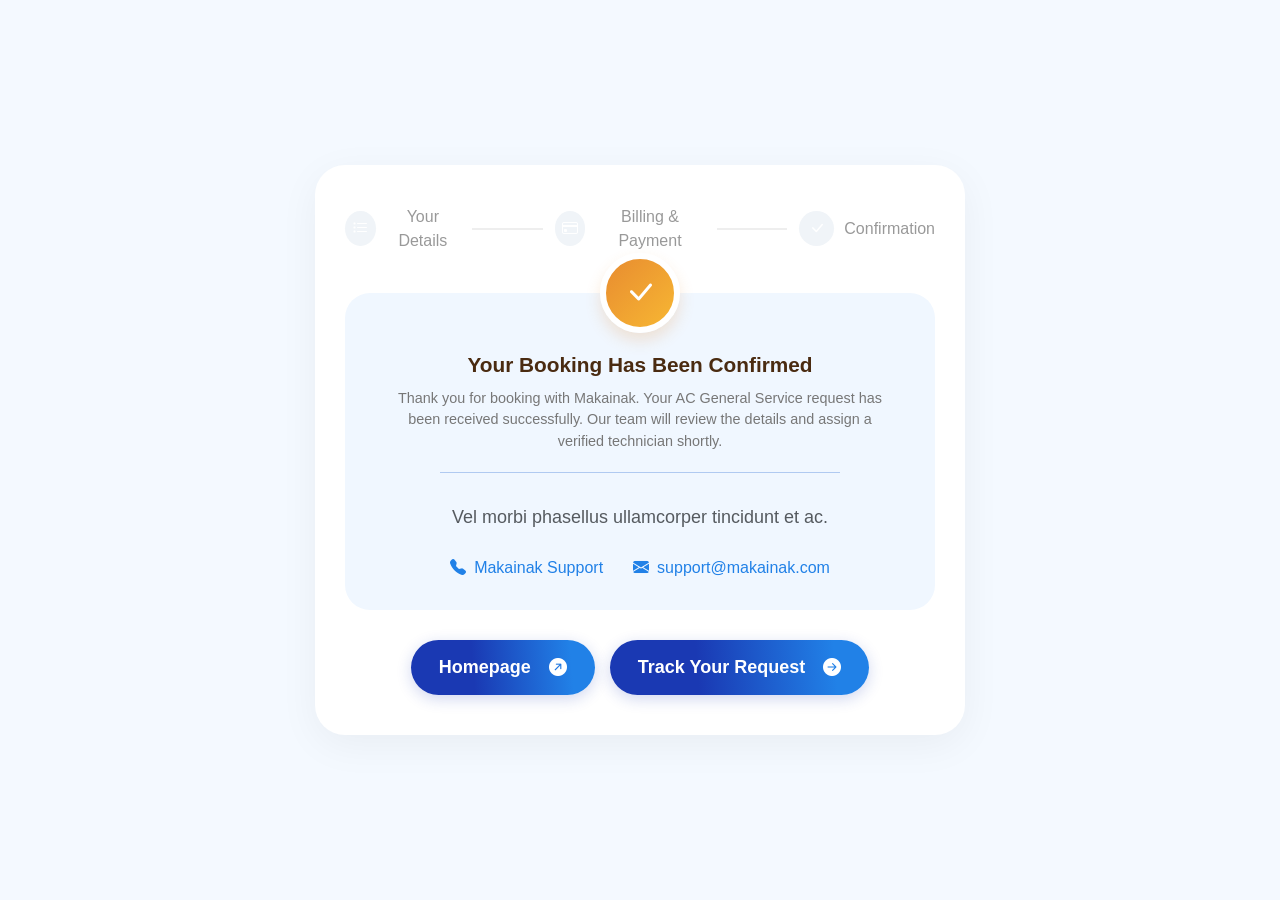
<file: success-popup.html>
<!DOCTYPE html>
<html lang="en">

<head>
  <meta charset="UTF-8">
  <meta name="viewport" content="width=device-width, initial-scale=1">
  <title>Booking Confirmed | Makainak</title>

  <!-- Bootstrap CSS -->
  <link href="https://cdn.jsdelivr.net/npm/bootstrap@5.3.0/dist/css/bootstrap.min.css" rel="stylesheet">
  <link rel="stylesheet" href="https://cdn.jsdelivr.net/npm/bootstrap-icons@1.10.5/font/bootstrap-icons.css">

  <!-- Custom CSS -->
  <link rel="stylesheet" href="assets/css/main.css">

  <!-- Google Fonts -->
  <link rel="preconnect" href="https://fonts.googleapis.com">
  <link rel="preconnect" href="https://fonts.gstatic.com" crossorigin>
  <link href="https://fonts.googleapis.com/css2?family=Karla:wght@400;500;600;700&display=swap" rel="stylesheet">
</head>

<body>

  <div class="success-popup-wrapper">
    <div class="success-card">


      <!-- Progress Steps -->
      <div class="booking-steps">
        <div class="step-item">
          <div class="step-circle"><i class="bi bi-list-task"></i></div>
          <span>Your Details</span>
        </div>
        <div class="step-line"></div>
        <div class="step-item">
          <div class="step-circle"><i class="bi bi-credit-card"></i></div>
          <span>Billing & Payment</span>
        </div>
        <div class="step-line"></div>
        <div class="step-item">
          <div class="step-circle"><i class="bi bi-check-lg"></i></div>
          <span>Confirmation</span>
        </div>
      </div>

      <!-- Inner Content Box -->
      <div class="success-inner-box">
        <div class="success-icon-container">
          <i class="bi bi-check-lg"></i>
        </div>

        <h3 class="confirmation-msg-title">Your Booking Has Been Confirmed</h3>
        <p class="confirmation-msg-text">
          Thank you for booking with Makainak. Your AC General Service request has been received successfully. Our team will review the details and assign a verified technician shortly.
        </p>

        <div class="divider-line"></div>

        <p class="text-muted small mb-4">Vel morbi phasellus ullamcorper tincidunt et ac.</p>

        <div class="support-links">
          <a href="tel:+923001234567"><i class="bi bi-telephone-fill"></i> Makainak Support</a>
          <a href="mailto:support@makainak.com"><i class="bi bi-envelope-fill"></i> support@makainak.com</a>
        </div>
      </div>

      <!-- Action Buttons -->
      <div class="success-actions">
        <a href="index.html" class="btn btn-homepage text-decoration-none d-flex align-items-center justify-content-center">
          Homepage <i class="bi bi-arrow-up-right-circle-fill ms-2"></i>
        </a>
        <button class="btn btn-track d-flex align-items-center justify-content-center">
          Track Your Request <i class="bi bi-arrow-right-circle-fill ms-2"></i>
        </button>
      </div>

    </div>
  </div>

  <!-- jQuery and Bootstrap JS -->
  <script src="https://code.jquery.com/jquery-3.7.0.min.js"></script>
  <script src="https://cdn.jsdelivr.net/npm/bootstrap@5.3.0/dist/js/bootstrap.bundle.min.js"></script>

</body>

</html>
</file>
<file: assets/css/main.css>
/* main.css */
body {
  background-color: #EFF9FF;
  font-family: -apple-system, BlinkMacSystemFont, "Segoe UI", Roboto, "Helvetica Neue", Arial, sans-serif;
}

/* =========================================
   HEADER STYLES (Merged from header.css)
   ========================================= */
.header-wrapper {
  background-color: #EFF9FF;
  padding: 12px 0;
}

.navbar-pill {
  display: flex;
  flex-direction: row;
  justify-content: space-between;
  align-items: center;
  padding: 24px;
  gap: 20px;
  /* Reduced gap from 378px to be responsive but using auto layout principles */
  max-width: 1392px;
  height: 100px;
  margin: 0 auto;
  background: #FFFFFF;
  border-radius: 30px;
  box-shadow: 0 4px 15px rgba(0, 0, 0, 0.03);
}

.logo-img {
  width: 186.36px;
  height: 53.36px;
  object-fit: contain;
}

.nav-links {
  display: flex;
  flex-direction: row;
  align-items: center;
  padding: 0px;
  gap: 36px;
  list-style: none;
  margin: 0;
}

.nav-links a {
  text-decoration: none;
  font-family: 'Inter', sans-serif;
  font-style: normal;
  font-weight: 400;
  font-size: 18px;
  line-height: 26px;
  letter-spacing: -0.02em;
  color: #000000;
  transition: all 0.3s;
}

.nav-links a.active,
.help-center-link,
.sign-in-link,
.hero-subheading,
.benefits-subheading,
.display-4,
.text-primary,
.service-main-title,
.modal-main-heading,
.open-roles-badge {
  background: linear-gradient(85.26deg, #1A39B3 33.96%, #1A3CB5 35.54%, #1D61D0 57.61%, #2078E0 75.47%, #2181E7 86.51%);
  -webkit-background-clip: text;
  -webkit-text-fill-color: transparent;
  background-clip: text;
  display: inline-block;
  font-weight: 600;
}

.services-dropdown {
  position: relative;
}

.services-dropdown>a {
  display: flex !important;
  align-items: center;
  justify-content: center;
  gap: 10px;
  width: 130px;
  height: 40px;
  background: #EFF9FF !important;
  border-radius: 40px !important;
  color: #000000 !important;
}

.desktop-dropdown-menu {
  display: none;
  position: absolute;
  top: 100%;
  left: 0;
  background-color: #fff;
  min-width: 200px;
  box-shadow: 0 8px 24px rgba(0, 0, 0, 0.1);
  border-radius: 12px;
  padding: 10px 0;
  margin-top: 15px;
  list-style: none;
  z-index: 1000;
  opacity: 0;
  visibility: hidden;
  transition: all 0.3s ease;
}

.services-dropdown:hover .desktop-dropdown-menu {
  display: block;
  opacity: 1;
  visibility: visible;
  margin-top: 5px;
}

.desktop-dropdown-menu li {
  position: relative;
}

.desktop-dropdown-menu a {
  display: flex !important;
  align-items: center;
  padding: 10px 20px;
  color: #333 !important;
  font-size: 14px !important;
  font-weight: 500 !important;
  background: none !important;
  width: 100% !important;
  height: auto !important;
  border-radius: 0 !important;
}

.desktop-dropdown-menu a:hover {
  background-color: #f0f7ff !important;
  color: #1f73e8 !important;
}

.desktop-sub-menu {
  display: none;
  position: absolute;
  top: 0;
  left: 100%;
  margin-left: 15px;
  background-color: #fff;
  min-width: 220px;
  box-shadow: 0 8px 24px rgba(0, 0, 0, 0.1);
  border-radius: 12px;
  padding: 10px 0;
  list-style: none;
  z-index: 1001;
  opacity: 0;
  visibility: hidden;
  transition: all 0.3s ease;
}

.desktop-dropdown-submenu:hover>.desktop-sub-menu {
  display: block;
  opacity: 1;
  visibility: visible;
  margin-left: 0;
}

.nav-actions {
  display: flex;
  flex-direction: row;
  align-items: center;
  padding: 0px;
  gap: 16px;
}

.help-center-link,
.sign-in-link {
  font-family: 'Inter', sans-serif;
  font-size: 18px;
  font-weight: 400;
  text-decoration: none;
}

.cart-btn {
  color: #333;
  font-size: 26px;
  position: relative;
  display: flex;
  align-items: center;
  justify-content: center;
  transition: all 0.2s;
  text-decoration: none;
}

.cart-btn:hover {
  color: #1f73e8;
  transform: scale(1.1);
}



.cart-badge {
  position: absolute;
  top: -8px;
  right: -10px;
  background-color: #ff4d4f;
  color: white;
  font-size: 10px;
  font-weight: 700;
  padding: 2px 5px;
  border-radius: 10px;
  min-width: 18px;
  text-align: center;
  line-height: 1;
  border: 2px solid #fff;
}

.hamburger-btn {
  display: none;
  background: #EFF9FF;
  border: none;
  font-size: 24px;
  color: #1A39B3;
  cursor: pointer;
  padding: 8px;
  border-radius: 10px;
  transition: all 0.3s ease;
  line-height: 1;
}

.hamburger-btn:hover {
  background: #e0f0ff;
  color: #2181E7;
}

.drawer-overlay {
  position: fixed;
  top: 0;
  left: 0;
  width: 100vw;
  height: 100vh;
  background: rgba(0, 0, 0, 0.5);
  z-index: 1040;
  opacity: 0;
  visibility: hidden;
  transition: opacity 0.3s ease, visibility 0.3s ease;
}

.drawer-overlay.open {
  opacity: 1;
  visibility: visible;
}

.mobile-drawer {
  position: fixed;
  top: 0;
  left: -300px;
  width: 280px;
  height: 100vh;
  background: #fff;
  z-index: 1050;
  box-shadow: 2px 0 15px rgba(0, 0, 0, 0.1);
  transition: left 0.3s ease;
  padding: 20px;
  display: flex;
  flex-direction: column;
}

.mobile-drawer.open {
  left: 0;
}

.drawer-close {
  align-self: flex-end;
  background: none;
  border: none;
  font-size: 28px;
  cursor: pointer;
  color: #333;
  margin-bottom: 20px;
}

.mobile-nav-links {
  list-style: none;
  padding: 0;
  margin: 0;
  display: flex;
  flex-direction: column;
  gap: 20px;
}

.mobile-nav-links a {
  text-decoration: none;
  color: #333;
  font-size: 18px;
  font-weight: 500;
}

.mobile-nav-links a.active {
  color: #1f73e8;
}

.mobile-actions {
  margin-top: auto;
  display: flex;
  flex-direction: column;
  gap: 15px;
  padding-bottom: 20px;
}

.mobile-dropdown-menu,
.mobile-sub-menu {
  display: none;
  list-style: none;
  padding-left: 15px;
  margin-top: 10px;
  gap: 10px;
  flex-direction: column;
}

.mobile-dropdown-menu a,
.mobile-sub-menu a {
  font-size: 16px;
  font-weight: 400;
}

.mobile-dropdown-toggle,
.mobile-submenu-toggle {
  display: flex;
  justify-content: space-between;
  align-items: center;
  width: 100%;
}

/* =========================================
   HERO & SEARCH STYLES
   ========================================= */
.hero-section {
  padding: 40px 0 20px;
}

.hero-inner {
  display: flex;
  flex-direction: column;
  align-items: center;
  gap: 32px;
  width: 100%;
}

.hero-heading {
  font-family: 'Karla', sans-serif;
  font-style: normal;
  font-weight: 400;
  font-size: clamp(40px, 8vw, 100px) !important;
  line-height: 110%;
  text-align: center;
  letter-spacing: -0.06em;
  color: #000000;
  max-width: 1244px;
  margin-bottom: 0;
}

.hero-heading span {
  display: block;
  background: linear-gradient(85.26deg, #1A39B3 33.96%, #1A3CB5 35.54%, #1D61D0 57.61%, #2078E0 75.47%, #2181E7 86.51%);
  -webkit-background-clip: text;
  -webkit-text-fill-color: transparent;
  background-clip: text;
}

/* Search Bar */
.search-bar-container {
  width: 100%;
  max-width: 754px;
  height: 82px;
  background: #FFFFFF;
  border: 1px solid #E0E0E0;
  border-radius: 70px;
  display: flex;
  flex-direction: row;
  justify-content: space-between;
  align-items: center;
  padding: 14px 14px 14px 42px;
  margin: 0 auto;
  box-shadow: 0 10px 30px rgba(0, 0, 0, 0.12);
  transition: all 0.3s ease;
}

.search-bar-container:hover {
  border-color: #D4AF37;
  box-shadow: 0 10px 40px rgba(212, 175, 55, 0.15);
}

.search-input-group {
  display: flex;
  align-items: center;
  gap: 16px;
  flex-grow: 1;
}

.search-input-group i {
  font-size: 24px;
  color: #B0B0B0;
}

.search-input-group input {
  border: none;
  outline: none;
  font-family: 'Inter', sans-serif;
  font-size: 18px;
  color: #000;
  width: 100%;
}

.search-input-group input::placeholder {
  color: #B0B0B0;
}

.btn-find-service {
  display: flex;
  flex-direction: row;
  align-items: center;
  justify-content: center;
  padding: 14px 32px;
  gap: 10px;
  width: 200px;
  height: 54px;
  background: linear-gradient(85.26deg, #1A39B3 33.96%, #1A3CB5 35.54%, #1D61D0 57.61%, #2078E0 75.47%, #2181E7 86.51%);
  border-radius: 30px;
  color: #FFFFFF !important;
  text-decoration: none;
  font-family: 'Inter', sans-serif;
  font-weight: 400;
  font-size: 18px;
  border: none;
  cursor: pointer;
}

/* Category Toggles */
.category-toggle-pill {
  display: inline-flex;
  flex-direction: row;
  justify-content: center;
  align-items: center;
  padding: 6px;
  gap: 8px;
  background: #EFF9FF;
  border-radius: 50px;
  margin: 0 auto;
  border: 1px solid #d4eeff;
}

.toggle-btn {
  display: inline-flex;
  flex-direction: row;
  align-items: center;
  justify-content: center;
  gap: 6px;
  padding: 10px 22px;
  border-radius: 30px;
  font-family: 'Inter', sans-serif;
  font-weight: 400;
  font-size: 16px;
  transition: all 0.3s;
  border: none;
  cursor: pointer;
  white-space: nowrap;
}

.toggle-btn.active {
  background: #FFFFFF;
  color: #2181E7 !important;
  box-shadow: 0 4px 10px rgba(0, 0, 0, 0.08);
}

.toggle-btn:not(.active) {
  background: transparent;
  color: #2181E7 !important;
}

/* Service Grid */
.hero-service-grid {
  display: grid;
  grid-template-columns: repeat(3, 1fr);
  gap: 16px;
  width: 100%;
}

.hero-service-card {
  display: flex;
  flex-direction: column;
  gap: 12px;
  padding: 10px;
  border-radius: 20px;
  transition: all 0.3s;
  cursor: pointer;
  background: #fff;
  border: 1px solid transparent;
  box-shadow: 0 8px 25px rgba(0, 0, 0, 0.1);
}

.hero-service-card:hover {
  transform: translateY(-4px);
  border-color: #D4AF37;
  box-shadow: 0 10px 30px rgba(212, 175, 55, 0.1);
}

.card-img-wrapper {
  width: 100%;
  height: 240px;
  border-radius: 16px;
  position: relative;
  overflow: hidden;
  display: flex;
  align-items: flex-end;
  justify-content: center;
}

.card-img-wrapper.electrical {
  background: linear-gradient(85.26deg, #1A39B3 33.96%, #1A3CB5 35.54%, #1D61D0 57.61%, #2078E0 75.47%, #2181E7 86.51%);
}

.card-img-wrapper.mechanical,
.card-img-wrapper.civil {
  background: #C0E5FD;
}

.card-img-wrapper img {
  width: 100%;
  height: 100%;
  object-fit: cover;
  object-position: center top;
}

.card-footer {
  display: flex;
  flex-direction: row;
  justify-content: space-between;
  align-items: center;
  padding: 4px 6px;
  background: transparent;
  border: none;
}

.card-title {
  font-family: 'Karla', sans-serif;
  font-weight: 500;
  font-size: 20px;
  letter-spacing: -0.04em;
  margin: 0;
}

.hero-service-card.electrical .card-title {
  color: #2181E7;
}

.hero-service-card:not(.electrical) .card-title {
  color: #111111;
}

.card-arrow-btn {
  width: 36px;
  height: 36px;
  border-radius: 50%;
  display: flex;
  align-items: center;
  justify-content: center;
  background: linear-gradient(85.26deg, #1A39B3 33.96%, #1A3CB5 35.54%, #1D61D0 57.61%, #2078E0 75.47%, #2181E7 86.51%);
  color: white;
  font-size: 13px;
  flex-shrink: 0;
}

/* =========================================
   BENEFITS SECTION
   ========================================= */
.benefits-section {
  padding: 40px 0;
  background-color: #EFF9FF;
}

.benefits-badge {
  display: inline-flex;
  align-items: center;
  gap: 6px;
  background: linear-gradient(85.26deg, #1A39B3 33.96%, #2181E7 86.51%);
  color: #fff;
  font-family: 'Inter', sans-serif;
  font-size: 13px;
  font-weight: 500;
  padding: 7px 18px;
  border-radius: 30px;
  margin-bottom: 20px;
}

.benefits-heading {
  font-family: 'Karla', sans-serif;
  font-weight: 400;
  font-size: clamp(36px, 5vw, 64px);
  color: #000;
  margin-bottom: 0;
  line-height: 1.1;
  letter-spacing: -0.04em;
}

.benefits-subheading {
  font-family: 'Karla', sans-serif;
  font-weight: 400;
  font-size: clamp(36px, 5vw, 64px);
  color: #2181E7;
  margin-bottom: 0;
  line-height: 1.1;
  letter-spacing: -0.04em;
}

/* Video Placeholder */
.video-placeholder {
  background-color: #000;
  height: 100%;
  min-height: 380px;
  border-radius: 20px;
  display: flex;
  align-items: center;
  justify-content: center;
}

.play-btn-figma {
  width: 72px;
  height: 50px;
  background: rgba(255, 255, 255, 0.18);
  border: 1.5px solid rgba(255, 255, 255, 0.25);
  border-radius: 12px;
  color: white;
  display: flex;
  align-items: center;
  justify-content: center;
  font-size: 26px;
  transition: all 0.3s;
  cursor: pointer;
}

.play-btn-figma:hover {
  background: rgba(255, 255, 255, 0.3);
  transform: scale(1.05);
}

/* Right Column Layout */
.benefits-right-col {
  display: flex;
  flex-direction: row;
  gap: 16px;
  height: 100%;
}

/* App Card */
.app-card-figma {
  flex: 0 0 auto;
  width: 180px;
  background: linear-gradient(135deg, #1A39B3 0%, #2181E7 100%);
  border-radius: 20px;
  padding: 20px 12px 16px;
  display: flex;
  flex-direction: column;
  align-items: center;
  justify-content: flex-start;
  position: relative;
  overflow: hidden;
  min-height: 340px;
}

.mockup-img {
  width: 100%;
  max-width: 150px;
  object-fit: contain;
  z-index: 1;
  margin-bottom: 60px;
}

.play-store-badge {
  position: absolute;
  bottom: 16px;
  left: 50%;
  transform: translateX(-50%);
  width: 130px;
  background: #000;
  padding: 5px 10px;
  border-radius: 7px;
  z-index: 2;
}

/* Feature Container */
.feature-container-figma {
  flex: 1;
  background: white;
  border-radius: 20px;
  padding: 20px 18px;
  display: flex;
  flex-direction: column;
  justify-content: space-between;
  box-shadow: 0 4px 20px rgba(0, 0, 0, 0.04);
  border: 1px solid #f0f0f0;
}

.feature-item-figma {
  padding: 12px 0;
}

.feature-item-figma:not(:last-child) {
  border-bottom: 1px solid #f0f0f0;
}

.feature-row {
  display: flex;
  align-items: flex-start;
  justify-content: space-between;
  gap: 10px;
}

.feature-row>div:first-child {
  flex: 1;
}

.feature-item-figma h6 {
  font-family: 'karla', sans-serif;
  color: #3149a8;
  font-weight: 500;
  font-size: 21px;
  margin-bottom: 4px;
}

.feature-item-figma p {
  color: #888;
  font-size: 17px;
  line-height: 1.5;
  margin: 0;
}

.feature-icon-wrap {
  width: 32px;
  height: 32px;
  border-radius: 50%;
  background: linear-gradient(85.26deg, #1A39B3 33.96%, #2181E7 86.51%);
  display: flex;
  align-items: center;
  justify-content: center;
  flex-shrink: 0;
  color: white;
  font-size: 14px;
}


.feature-item:hover {
  transform: translateX(5px);
  border-color: #d0e1f9;
}

/* =========================================
   PLATFORM FEATURES SECTION
   ========================================= */
.platform-features-section {
  padding: 0 0 60px;
}

.platform-features-section .bg-white {
  padding: 56px !important;
}

/* Section Header */
.platform-badge {
  display: inline-flex;
  align-items: center;
  gap: 6px;
  background: linear-gradient(85.26deg, #1A39B3 33.96%, #2181E7 86.51%);
  color: #fff;
  font-family: 'Inter', sans-serif;
  font-size: 13px;
  font-weight: 500;
  padding: 7px 16px;
  border-radius: 30px;
  margin-bottom: 20px;
}

.platform-heading {
  font-family: 'Karla', sans-serif;
  font-size: clamp(36px, 4vw, 56px);
  font-weight: 400;
  color: #111;
  letter-spacing: -0.04em;
  line-height: 1.1;
  margin-bottom: 0;
}

.platform-desc {
  font-family: 'Inter', sans-serif;
  font-size: 15px;
  color: #888;
  line-height: 1.7;
  max-width: 320px;
  margin-left: auto;
}

/* Feature Blocks */
.feature-block {
  padding: 48px 0;
}

.feature-label {
  display: inline-flex;
  align-items: center;
  gap: 6px;
  font-family: 'Inter', sans-serif;
  font-size: 13px;
  font-weight: 600;
  color: #2181E7;
  margin-bottom: 16px;
}

.feature-label i {
  font-size: 11px;
}

.feature-title {
  font-family: 'Karla', sans-serif;
  font-size: clamp(30px, 3.5vw, 44px);
  font-weight: 400;
  color: #111;
  letter-spacing: -0.04em;
  line-height: 1.15;
  margin-bottom: 16px;
}

.feature-desc {
  font-family: 'Inter', sans-serif;
  font-size: 15px;
  color: #888;
  line-height: 1.7;
  margin-bottom: 24px;
}

.feature-badge {
  display: inline-flex;
  align-items: center;
  background: #EFF9FF;
  color: #2181E7;
  font-family: 'Inter', sans-serif;
  font-size: 13px;
  font-weight: 500;
  padding: 8px 18px;
  border-radius: 30px;
  border: 1px solid #d4eeff;
}

.feature-img {
  width: 100%;
  height: 280px;
  object-fit: cover;
  border-radius: 20px;
  display: block;
}

.feature-divider {
  border: none;
  border-top: 1px solid #f0f0f0;
  margin: 0;
}

/* =========================================
   HOW IT WORKS SECTION
   ========================================= */
.how-it-works-section {
  background: linear-gradient(180deg, #1A39B3 0%, #2181E7 100%);
  padding: 40px 0;
  position: relative;
}

.hiw-header {
  margin-bottom: 32px;
}

.hiw-badge {
  display: inline-flex;
  align-items: center;
  gap: 6px;
  background: #fff;
  color: #1A39B3;
  font-family: 'Inter', sans-serif;
  font-size: 13px;
  font-weight: 600;
  padding: 7px 16px;
  border-radius: 30px;
  margin-bottom: 20px;
}

.how-it-works-heading {
  font-family: 'Karla', sans-serif;
  font-size: clamp(36px, 4vw, 48px);
  font-weight: 400;
  color: #fff;
  letter-spacing: -0.04em;
  line-height: 1.15;
  margin-bottom: 0;
}

/* Timeline Layout */
.hiw-timeline-wrapper {
  position: relative;
  max-width: 900px;
  margin: 0 auto;
}

.hiw-vline {
  position: absolute;
  top: 0;
  bottom: 0;
  left: 50%;
  width: 1px;
  background: rgba(255, 255, 255, 0.3);
  transform: translateX(-50%);
  z-index: 1;
}

.hiw-row {
  display: flex;
  align-items: center;
  justify-content: space-between;
  margin-bottom: 30px;
  position: relative;
  z-index: 2;
}

.hiw-row:last-child {
  margin-bottom: 0;
}

.hiw-cell {
  width: 45%;
}

.hiw-cell-dot {
  width: 10%;
  display: flex;
  justify-content: center;
  align-items: center;
}

.hiw-cell-text {
  text-align: left;
}

.hiw-row:nth-child(even) .hiw-cell-text {
  /* No special right alignment to match standard reading */
}

/* Step Elements */
.step-icon-box {
  width: 48px;
  height: 48px;
  background: #fff;
  border-radius: 12px;
  display: flex;
  align-items: center;
  justify-content: center;
  margin-bottom: 20px;
}

.step-icon-box i {
  font-size: 24px;
  color: #1A39B3;
}

.step-title {
  font-family: 'Karla', sans-serif;
  font-size: 28px;
  font-weight: 400;
  color: #fff;
  margin-bottom: 12px;
  letter-spacing: -0.02em;
}

.step-desc {
  font-family: 'Inter', sans-serif;
  font-size: 14px;
  color: rgba(255, 255, 255, 0.85);
  line-height: 1.6;
  margin-bottom: 0;
}

.timeline-circle {
  width: 24px;
  height: 24px;
  background: #fff;
  border-radius: 50%;
  display: flex;
  align-items: center;
  justify-content: center;
}

.timeline-dot {
  width: 10px;
  height: 10px;
  background-color: #1A39B3;
  border-radius: 50%;
}

.hiw-img {
  width: 100%;
  height: auto;
  border-radius: 16px;
  display: block;
}

/* Responsive */
@media (max-width: 768px) {
  .hiw-vline {
    left: 20px;
    transform: none;
  }

  .hiw-row {
    flex-direction: column;
    align-items: flex-start;
    padding-left: 50px;
  }

  .hiw-row:nth-child(even) {
    flex-direction: column-reverse;
  }

  .hiw-cell {
    width: 100%;
    margin-bottom: 20px;
  }

  .hiw-cell-dot {
    position: absolute;
    left: 8px;
    top: 20px;
    width: auto;
  }
}

.custom-carousel-btn {
  width: 45px;
  height: 45px;
  border-radius: 50%;
  display: flex;
  align-items: center;
  justify-content: center;
  background-color: white;
  border: 1px solid #e0e0e0;
  color: #1a1a1a;
  transition: all 0.3s ease;
}

.custom-carousel-btn:hover,
.custom-carousel-btn:focus,
.custom-carousel-btn:active {
  background-color: #1A39B3 !important;
  color: white !important;
  border-color: #1A39B3 !important;
}

.video-card {
  transition: transform 0.2s ease, box-shadow 0.2s ease;
}

.video-card:hover {
  transform: translateY(-5px);
  box-shadow: 0 10px 25px rgba(0, 0, 0, 0.15) !important;
}

.play-btn-overlay {
  background-color: rgba(255, 255, 255, 0.2) !important;
  backdrop-filter: blur(5px);
  transition: background-color 0.2s ease, transform 0.2s ease;
}

.video-card:hover .play-btn-overlay {
  background-color: rgba(255, 255, 255, 0.4) !important;
  transform: scale(1.05);
}

/* =========================================
   FOOTER STYLES (Merged from footer.css)
   ========================================= */
.footer-section {
  background: #FFFFFF;
  padding: 40px 0 20px;
  border-top: 1px solid #D4E8FC;
  font-family: -apple-system, BlinkMacSystemFont, "Segoe UI", Roboto, "Helvetica Neue", Arial, sans-serif;
  color: #333;
}

.main-heading {
  font-weight: 500;
  font-size: 2.2rem;
  line-height: 1.2;
  color: #111;
  letter-spacing: -0.5px;
}

.main-text {
  color: #777;
  font-size: var(--text-base);
  line-height: 1.6;
  max-width: 450px;
}

.book-icon {
  background: #fff;
  color: #1f73e8;
  border-radius: 50%;
  width: 28px;
  height: 28px;
  display: flex;
  align-items: center;
  justify-content: center;
  font-size: var(--text-sm);
}

.gplay-badge img {
  height: 48px;
  transition: all 0.3s ease;
}

.gplay-badge:hover img {
  transform: translateY(-2px);
  box-shadow: 0 6px 15px rgba(0, 0, 0, 0.15);
  border-radius: 6px;
}

.footer-heading {
  font-weight: 500;
  font-size: 16px;
  color: #333;
  margin-bottom: 24px;
  cursor: default;
}

.footer-list {
  margin-bottom: 0;
  list-style: none;
  padding: 0;
}

.footer-list li {
  margin-bottom: 16px;
  font-size: var(--text-sm);
  color: #777;
  cursor: pointer;
  transition: color 0.2s ease;
}

.footer-list li:hover {
  color: #1f73e8;
}

.footer-section hr {
  margin: 40px 0 20px;
  border-color: #ddd;
}

.footer-section p.mb-2 {
  color: #555;
  font-size: var(--text-sm);
}

.social-icons a {
  margin-left: 12px;
  color: #fff;
  background: #1f73e8;
  width: 32px;
  height: 32px;
  border-radius: 50%;
  display: inline-flex;
  align-items: center;
  justify-content: center;
  font-size: var(--text-sm);
  text-decoration: none;
  transition: background 0.2s ease;
}

.social-icons a:hover {
  background: #165ab8;
  color: #fff;
}

.toggle-icon {
  font-size: 18px;
  font-weight: 400;
  color: #555;
}

/* =========================================
   GLOBAL UTILITIES
   ========================================= */
.btn-primary,
.booknow,
.badge.bg-primary,
.btn-gradient {
  background: linear-gradient(85.26deg, #1A39B3 33.96%, #1A3CB5 35.54%, #1D61D0 57.61%, #2078E0 75.47%, #2181E7 86.51%) !important;
  border: none !important;
  color: white !important;
  display: inline-flex;
  align-items: center;
  justify-content: center;
  border-radius: 30px !important;
  font-weight: 500;
  transition: all 0.3s ease-in-out;
  position: relative;
  overflow: hidden;
}

.btn-primary:hover,
.booknow:hover,
.btn-gradient:hover {
  transform: translateY(-3px);
  box-shadow: 0 10px 20px rgba(26, 57, 179, 0.3) !important;
  filter: brightness(1.1);
  color: white !important;
}

.btn-primary:active,
.booknow:active,
.btn-gradient:active {
  transform: translateY(-1px);
}


.search-bar .btn-primary {
  width: 200px;
  height: auto;
  min-height: 54px;
  padding: 14px 32px !important;
}

/* Services Detail Page Styles */
.bg-light-blue {
  background-color: #f4f9fd !important;
}

.service-detail-wrapper {
  min-height: 70vh;
}

.service-detail-card {
  max-width: 1100px;
}

.service-detail-img {
  height: 380px;
}

.badge-soft-primary {
  background-color: #e6f0fa;
  color: #0d6efd;
  font-weight: 500;
}

.service-detail-heading {
  font-family: 'Karla', sans-serif;
  font-size: var(--heading-lg);
  letter-spacing: -0.5px;
}

.price-old {
  font-size: 1.5rem;
}

.price-current {
  font-size: 1.8rem;
}

.btn-gradient {
  background: linear-gradient(85.26deg, #1A39B3 33.96%, #1A3CB5 35.54%, #1D61D0 57.61%, #2078E0 75.47%, #2181E7 86.51%);
  border: none;
}

.btn-icon-box {
  width: 20px;
  height: 20px;
  font-size: 12px;
}

.text-small-head {
  font-size: 0.95rem;
}

.service-info-text {
  line-height: 1.7;
  font-size: 0.95rem;
}

.cta-card-gradient {
  background: linear-gradient(85.26deg, #1A39B3 33.96%, #1A3CB5 35.54%, #1D61D0 57.61%, #2078E0 75.47%, #2181E7 86.51%);
}

.cta-heading-large {
  font-family: 'Karla', sans-serif;
  font-size: var(--heading-lg);
  line-height: 1.2;
  letter-spacing: -1px;
}

.cta-description {
  font-size: 1rem;
  opacity: 0.9;
  max-width: 90%;
}

/* =========================================
   RESPONSIVE QUERIES
   ========================================= */
/* =========================================
   CHECKOUT FORM STYLES
   ========================================= */
.checkout-wrapper {
  max-width: 900px;
  margin: 0 auto;
}

.service-badge {
  background-color: #f0f7ff;
  color: #1f73e8;
  font-weight: 600;
  padding: 8px 24px;
  border-radius: 50px;
  font-size: var(--text-sm);
  display: inline-block;
}

.checkout-title {
  font-size: 40px;
  font-weight: 700;
  color: #111;
  margin-top: 15px;
  margin-bottom: 40px;
}

/* Stepper Styles */
.stepper-container {
  display: flex;
  align-items: center;
  justify-content: space-between;
  margin-bottom: 50px;
  position: relative;
}

.step-item {
  display: flex;
  align-items: center;
  gap: 12px;
  position: relative;
  z-index: 1;
}

.step-icon {
  width: 44px;
  height: 44px;
  border-radius: 50%;
  display: flex;
  align-items: center;
  justify-content: center;
  background-color: #f1f1f1;
  color: #999;
  font-size: 18px;
  transition: all 0.3s;
}

.step-item.active .step-icon {
  background-color: #1A39B3;
  color: white;
  box-shadow: 0 4px 15px rgba(26, 57, 179, 0.3);
}

.step-item.completed .step-icon {
  background-color: #f1f1f1;
  color: #1A39B3;
}

.step-label {
  font-weight: 500;
  color: #999;
  font-size: var(--text-sm);
}

.step-item.active .step-label {
  color: #111;
}

.stepper-line {
  flex-grow: 1;
  height: 2px;
  background-color: #e0e0e0;
  margin: 0 15px;
  position: relative;
}

.stepper-line .progress {
  height: 100%;
  background-color: #1A39B3;
  width: 0;
  transition: width 0.3s;
}

.stepper-line.active .progress {
  width: 100%;
}

/* Form Styles */
.checkout-card {
  background: white;
  border-radius: 30px;
  padding: 40px;
  box-shadow: 0 4px 20px rgba(0, 0, 0, 0.02);
}

.form-label {
  font-weight: 600;
  color: #8b4513;
  /* Brownish color from image */
  font-size: var(--text-sm);
  margin-bottom: 12px;
}

.form-control-custom {
  background-color: #f8f9fa;
  border: 1px solid transparent;
  border-radius: 12px;
  padding: 15px 20px;
  font-size: var(--text-base);
  color: #333;
  width: 100%;
  transition: all 0.3s ease;
  box-shadow: 0 6px 15px rgba(0, 0, 0, 0.08);
}

.form-control-custom:hover {
  border-color: #D4AF37;
  box-shadow: 0 4px 12px rgba(212, 175, 55, 0.1);
}

.form-control-custom:focus {
  background-color: #fff;
  border-color: #1a39b3;
  box-shadow: 0 4px 15px rgba(26, 57, 179, 0.1);
  outline: none;
}

.select-custom {
  appearance: none;
  background-image: url("data:image/svg+xml,%3Csvg xmlns='http://www.w3.org/2000/svg' width='16' height='16' fill='%238b4513' class='bi bi-caret-down-fill' viewBox='0 0 16 16'%3E%3Cpath d='M7.247 11.14 2.451 5.658C1.885 5.013 2.345 4 3.204 4h9.592a1 1 0 0 1 .753 1.659l-4.796 5.48a1 1 0 0 1-1.506 0z'/%3E%3C/svg%3E");
  background-repeat: no-repeat;
  background-position: right 20px center;
  background-size: 12px;
}

/* Upload Box */
.upload-box {
  border: 2px dashed #b8d4f8;
  border-radius: 15px;
  padding: 20px;
  text-align: center;
  cursor: pointer;
  background-color: #fff;
  transition: all 0.3s;
  display: flex;
  align-items: center;
  justify-content: center;
  gap: 10px;
  color: #999;
}

.upload-box:hover {
  border-color: #1A39B3;
  background-color: #f0f7ff;
}

.upload-box i {
  font-size: 20px;
}

/* Navigation Buttons */
.checkout-footer {
  display: flex;
  justify-content: center;
  gap: 20px;
  margin-top: 40px;
}

.btn-back {
  background-color: #6c757d;
  color: white;
  border-radius: 50px;
  padding: 12px 35px;
  font-weight: 600;
  border: none;
  display: flex;
  align-items: center;
  gap: 8px;
}

.btn-next {
  background: linear-gradient(85.26deg, #1A39B3 33.96%, #1A3CB5 35.54%, #1D61D0 57.61%, #2078E0 75.47%, #2181E7 86.51%);
  color: white;
  border-radius: 50px;
  padding: 12px 35px;
  font-weight: 600;
  border: none;
  display: flex;
  align-items: center;
  gap: 8px;
  box-shadow: 0 4px 15px rgba(26, 57, 179, 0.3);
}

.btn-next i {
  background: white;
  color: #1A39B3;
  border-radius: 50%;
  width: 18px;
  height: 18px;
  display: flex;
  align-items: center;
  justify-content: center;
  font-size: 10px;
}

@media (max-width: 991px) {

  .nav-links,
  .nav-actions .help-center-link,
  .nav-actions .sign-in-link,
  .nav-actions .booknow {
    display: none;
  }

  .hamburger-btn {
    display: block;
  }

  .navbar-pill {
    padding: 10px 20px;
  }

  .video-placeholder {
    min-height: 240px;
  }

  .service-detail-img {
    height: 300px;
  }

  .service-detail-heading {
    font-size: var(--heading-md);
  }

  .cta-heading-large {
    font-size: 2.2rem;
  }
}

@media (max-width: 768px) {
  .hero-section {
    padding: 40px 0 20px;
  }

  .hero-heading {
    font-family: 'Karla', sans-serif;
    font-weight: 700;
    font-style: normal;
    font-size: 25px;
    line-height: 1.1;
    letter-spacing: -0.04em;
    text-align: center;
    color: #111;
    margin-bottom: 0px;
  }

  .hero-subheading {
    font-family: 'Karla', sans-serif;
    font-weight: 700;
    font-style: normal;
    font-size: 25px;
    line-height: 1.1;
    letter-spacing: -0.04em;
    text-align: center;
    margin-bottom: 40px;
  }

  .search-bar {
    flex-direction: row;
    padding: 5px 5px 5px 15px;
    border-radius: 50px;
  }

  .search-bar .input-group-text {
    display: flex;
  }

  .search-bar input {
    text-align: left;
    padding: 5px 0;
  }

  .search-bar .btn-primary {
    padding: 5px 8px;
    font-size: 10px;
    border-radius: 50px;
    min-width: 50px;
    height: 32px;
    display: flex;
    align-items: center;
    justify-content: center;
  }

  .toggle-group {
    width: 100%;
    justify-content: center;
  }

  .btn-toggle {
    flex: 1;
    font-size: 13px;
    padding: 10px 10px !important;
  }

  .benefits-section {
    padding: 40px 0;
  }

  .benefits-heading {
    font-size: 1.8rem;
  }

  .benefits-subheading {
    font-size: 1.5rem;
  }

  .video-placeholder {
    min-height: 250px;
  }

  .how-it-works-heading {
    font-size: var(--heading-md);
  }

  .cta-heading {
    font-size: 2rem !important;
  }

  .benefits-section {
    padding: 30px 0 !important;
  }
  .how-it-works-section {
    padding: 30px 0 !important;
  }
  .footer-section {
    padding: 30px 0 20px !important;
  }
  .testimonials-section {
    padding: 20px 0 !important;
  }
  .action-video-section {
    padding: 20px 0 !important;
  }
  .cta-section {
    padding: 20px 0 !important;
  }
}

@media (max-width: 767px) {
  .footer-heading {
    cursor: pointer;
    margin-bottom: 12px;
    padding: 10px 0;
    border-bottom: 1px solid rgba(0, 0, 0, 0.05);
  }

  .footer-list {
    display: none;
    padding-bottom: 15px;
  }

  .footer-list li {
    margin-bottom: 12px;
  }

  .social-icons {
    margin-top: 15px;
    justify-content: center;
    display: flex;
  }

  .social-icons a {
    margin: 0 6px;
  }

  .footer-col {
    margin-bottom: 0 !important;
  }

  .main-heading {
    font-size: 1.8rem;
  }
}

/* =========================================
   SUCCESS POPUP STYLES
   ========================================= */
.success-popup-wrapper {
  background-color: #f4f9ff;
  min-height: 100vh;
  display: flex;
  align-items: center;
  justify-content: center;
  padding: 20px;
}

.success-card {
  background: white;
  border-radius: 30px;
  max-width: 650px;
  width: 100%;
  padding: 40px 30px;
  box-shadow: 0 10px 40px rgba(0, 0, 0, 0.05);
  text-align: center;
}

.service-tag {
  background-color: #eef5ff;
  color: #1a39b3;
  padding: 6px 18px;
  border-radius: 50px;
  font-size: 13px;
  font-weight: 500;
  display: inline-block;
  margin-bottom: 15px;
}

.success-title {
  font-family: 'Karla', sans-serif;
  font-size: 1.8rem;
  font-weight: 700;
  color: #111;
  margin-bottom: 30px;
}

/* Progress Steps */
.booking-steps {
  display: flex;
  justify-content: center;
  align-items: center;
  gap: 12px;
  margin-bottom: 40px;
}

.step-item {
  display: flex;
  align-items: center;
  gap: 8px;
  color: #777;
  font-size: 13px;
  font-weight: 500;
}

.step-circle {
  width: 30px;
  height: 30px;
  border-radius: 50%;
  background: linear-gradient(135deg, #1a39b3, #2181e7);
  color: white;
  display: flex;
  align-items: center;
  justify-content: center;
  font-size: var(--text-sm);
}

.step-line {
  width: 40px;
  height: 2px;
  background-color: #1d61d0;
}

/* Success Inner Box */
.success-inner-box {
  background-color: #f0f7ff;
  border-radius: 25px;
  padding: 30px 20px;
  margin-bottom: 30px;
  position: relative;
}

.success-icon-container {
  width: 80px;
  height: 80px;
  background: linear-gradient(135deg, #e88c30, #f7b733);
  border-radius: 50%;
  display: flex;
  align-items: center;
  justify-content: center;
  margin: -70px auto 20px;
  border: 6px solid white;
  box-shadow: 0 8px 15px rgba(232, 140, 48, 0.2);
}

.success-icon-container i {
  font-size: 32px;
  color: white;
}

.confirmation-msg-title {
  color: #4a2b11;
  font-weight: 700;
  font-size: 1.3rem;
  margin-bottom: 10px;
}

.confirmation-msg-text {
  color: #777;
  font-size: 0.9rem;
  max-width: 500px;
  margin: 0 auto 20px;
  line-height: 1.5;
}

.divider-line {
  height: 1px;
  background-color: #1d61d0;
  width: 100%;
  max-width: 400px;
  margin: 0 auto 30px;
  opacity: 0.3;
}

.support-links {
  display: flex;
  justify-content: center;
  gap: 30px;
  font-size: var(--text-sm);
  font-weight: 500;
}

.support-links a {
  text-decoration: none;
  color: #2181e7;
  display: flex;
  align-items: center;
  gap: 8px;
}

.success-actions {
  display: flex;
  justify-content: center;
  gap: 15px;
}

.btn-homepage {
  border: 1px solid #1a39b3;
  color: #1a39b3;
  background: white;
  border-radius: 50px;
  padding: 12px 30px;
  font-weight: 600;
  transition: all 0.3s ease;
}

.btn-homepage:hover {
  background-color: #f4f9ff;
  transform: translateY(-2px);
}

.btn-track {
  background: linear-gradient(85.26deg, #1A39B3 33.96%, #1D61D0 57.61%, #2181E7 86.51%);
  color: white;
  border-radius: 50px;
  padding: 12px 30px;
  font-weight: 600;
  border: none;
  transition: all 0.3s ease;
}

.btn-track:hover {
  transform: translateY(-2px);
  box-shadow: 0 10px 20px rgba(26, 57, 179, 0.2);
  color: white;
}

/* Responsive Popup */
@media (max-width: 768px) {
  .success-card {
    padding: 60px 20px 40px;
    border-radius: 30px;
  }

  .success-title {
    font-size: 1.8rem;
  }

  .booking-steps {
    flex-direction: column;
    gap: 10px;
  }

  .step-line {
    width: 2px;
    height: 20px;
  }

  .success-inner-box {
    padding: 30px 15px;
  }

  .support-links {
    flex-direction: column;
    gap: 15px;
  }

  .success-actions {
    flex-direction: column;
  }

  .btn-homepage,
  .btn-track {
    width: 100%;
  }
}

/* =========================================
   MODAL SYSTEM
   ========================================= */
.modal-overlay {
  position: fixed;
  top: 0;
  left: 0;
  width: 100%;
  height: 100%;
  background: rgba(0, 0, 0, 0.4);
  backdrop-filter: blur(4px);
  z-index: 2000;
  display: none;
  align-items: center;
  justify-content: center;
  padding: 20px;
}

.modal-overlay.active {
  display: flex;
}

.auth-modal {
  background: white;
  border-radius: 30px;
  width: 100%;
  max-width: 920px; /* Expanded from 880px to accommodate professional metadata */
  padding: 0;
  position: relative;
  box-shadow: 0 25px 70px rgba(0, 0, 0, 0.18);
  animation: modalFadeIn 0.3s ease-out;
  overflow: hidden;
}

@keyframes modalFadeIn {
  from {
    opacity: 0;
    transform: translateY(20px);
  }

  to {
    opacity: 1;
    transform: translateY(0);
  }
}

/* Upgraded Two-Column Container */
.auth-container {
  display: flex;
  min-height: 620px;
}

/* Left Branding Side (Desktop Only) - Glowing Enterprise Identity */
.auth-branding {
  width: 45%;
  background: radial-gradient(circle at 100% 0%, #1f73e8 0%, #1A39B3 60%, #0d1e66 100%);
  color: white;
  padding: 50px 40px;
  display: flex;
  flex-direction: column;
  justify-content: center;
  position: relative;
  overflow: hidden;
}

/* Premium decoration overlays on left branding */
.auth-branding::before {
  content: '';
  position: absolute;
  top: -10%;
  right: -10%;
  width: 280px;
  height: 280px;
  border-radius: 50%;
  background: radial-gradient(circle, rgba(255,255,255,0.12) 0%, rgba(255,255,255,0) 70%);
  pointer-events: none;
}

.auth-branding::after {
  content: '';
  position: absolute;
  bottom: -15%;
  left: -15%;
  width: 320px;
  height: 320px;
  border-radius: 50%;
  background: radial-gradient(circle, rgba(255,255,255,0.08) 0%, rgba(255,255,255,0) 70%);
  pointer-events: none;
}

.branding-content {
  position: relative;
  z-index: 2;
  display: flex;
  flex-direction: column;
  height: 100%;
  justify-content: space-between;
}

/* Glowing glassmorphism security badge pill */
.security-badge-pill {
  align-self: flex-start;
  display: inline-flex;
  align-items: center;
  gap: 8px;
  background: rgba(255, 255, 255, 0.08);
  border: 1px solid rgba(255, 255, 255, 0.15);
  padding: 6px 14px;
  border-radius: 50px;
  font-size: 0.8rem;
  font-weight: 600;
  color: #ffd700;
  margin-bottom: 30px;
  backdrop-filter: blur(10px);
  letter-spacing: 0.5px;
  text-transform: uppercase;
}

.security-badge-pill i {
  font-size: 0.9rem;
}

.auth-branding-logo {
  height: 52px;
  width: auto;
  margin-bottom: 25px;
  filter: brightness(0) invert(1);
  align-self: flex-start;
}

.branding-title {
  font-family: 'Karla', sans-serif;
  font-size: 26px;
  font-weight: 700;
  line-height: 1.35;
  margin-bottom: 15px;
  color: #ffffff;
}

.branding-text {
  font-size: 0.95rem;
  line-height: 1.6;
  color: rgba(255, 255, 255, 0.85);
  margin-bottom: 40px;
  text-align: left;
}

.branding-features {
  display: flex;
  flex-direction: column;
  gap: 20px;
}

.brand-feature-item {
  display: flex;
  align-items: center;
  gap: 14px;
  font-size: 0.95rem;
  font-weight: 500;
  color: rgba(255, 255, 255, 0.95);
  text-align: left;
}

.brand-feature-item i {
  font-size: 1.35rem;
  color: #ffd700;
  display: flex;
  align-items: center;
  justify-content: center;
}

/* Right Form Side */
.auth-form-side {
  width: 55%;
  padding: 50px;
  display: flex;
  flex-direction: column;
  justify-content: center;
}

/* Close button - sleek corporate placement */
.modal-close {
  position: absolute;
  top: 25px;
  right: 25px;
  width: 36px;
  height: 36px;
  border-radius: 50%;
  background: rgba(0, 0, 0, 0.05);
  color: #333;
  display: flex;
  align-items: center;
  justify-content: center;
  cursor: pointer;
  border: none;
  transition: all 0.2s;
  z-index: 10;
}

.modal-close:hover {
  background: rgba(0, 0, 0, 0.1);
  transform: rotate(90deg);
}

/* Modal Headers */
.modal-title {
  font-family: 'Karla', sans-serif;
  font-size: 28px;
  font-weight: 700;
  margin-bottom: 8px;
  color: #1A39B3;
  text-align: left;
}

.modal-subtitle {
  font-size: 0.95rem;
  color: #666;
  margin-bottom: 25px;
  text-align: left;
  line-height: 1.4;
}

/* Single SSO Button Layout */
.btn-sso-group {
  display: grid;
  grid-template-columns: 1fr;
  gap: 12px;
  margin-bottom: 20px;
}

.btn-sso-login {
  height: 52px;
  padding: 10px 16px;
  border: 1px solid #e2e8f0;
  background: white;
  border-radius: 12px;
  display: flex;
  align-items: center;
  justify-content: center;
  gap: 10px;
  font-family: 'Inter', sans-serif;
  font-weight: 600;
  font-size: 0.9rem;
  color: #1e293b;
  transition: all 0.25s cubic-bezier(0.4, 0, 0.2, 1);
  box-shadow: 0 1px 3px rgba(0,0,0,0.02);
  cursor: pointer;
}

.btn-sso-login:hover {
  background: #f8fafc;
  border-color: #cbd5e1;
  box-shadow: 0 4px 12px rgba(0,0,0,0.05);
  transform: translateY(-1px);
}

.btn-sso-login img {
  width: 18px;
  height: 18px;
}

/* Premium Divider */
.auth-divider {
  display: flex;
  align-items: center;
  text-align: center;
  margin-bottom: 20px;
  color: #64748b;
  font-size: 0.78rem;
  font-weight: 600;
  text-transform: uppercase;
  letter-spacing: 0.75px;
}

.auth-divider::before,
.auth-divider::after {
  content: '';
  flex: 1;
  border-bottom: 1px solid #e2e8f0;
}

.auth-divider::before {
  margin-right: 15px;
}

.auth-divider::after {
  margin-left: 15px;
}

/* Form inputs & focus system */
.input-group-custom {
  position: relative;
  margin-bottom: 15px;
}

.input-group-custom i {
  position: absolute;
  left: 18px;
  top: 50%;
  transform: translateY(-50%);
  color: #94a3b8;
  font-size: var(--text-sm);
}

.input-group-custom .form-control {
  padding-left: 48px;
  background: #f8fafc;
  border: 1px solid #e2e8f0;
  height: 54px;
  border-radius: 12px !important;
  font-size: var(--text-base);
  transition: all 0.25s cubic-bezier(0.4, 0, 0.2, 1);
  box-shadow: 0 1px 2px rgba(0, 0, 0, 0.02);
}

.input-group-custom .form-control:hover {
  border-color: #cbd5e1;
}

.input-group-custom .form-control:focus {
  background: white;
  border-color: #1a39b3;
  box-shadow: 0 0 0 4px rgba(26, 57, 179, 0.12);
}

/* Security option line: forgot pass & MFA checkbox */
.security-option-row {
  display: flex;
  align-items: center;
  justify-content: space-between;
  margin-bottom: 20px;
  font-size: 0.85rem;
}

.mfa-trust-container {
  display: flex;
  align-items: center;
  gap: 8px;
  color: #475569;
  font-weight: 500;
  cursor: pointer;
  user-select: none;
}

.mfa-trust-container input {
  width: 16px;
  height: 16px;
  border-radius: 4px;
  border: 1px solid #cbd5e1;
  accent-color: #1A39B3;
  cursor: pointer;
}

.forgot-link {
  color: #2181e7;
  text-decoration: none;
  font-weight: 600;
}

.forgot-link:hover {
  text-decoration: underline;
}

.btn-signin {
  background: linear-gradient(85.26deg, #1A39B3 33.96%, #2181E7 86.51%);
  color: white;
  width: 100%;
  height: 54px;
  border-radius: 12px;
  border: none;
  font-weight: 700;
  font-size: var(--text-base);
  display: flex;
  align-items: center;
  justify-content: center;
  gap: 10px;
  transition: all 0.3s;
  box-shadow: 0 4px 15px rgba(26, 57, 179, 0.18);
  cursor: pointer;
}

.btn-signin:hover {
  transform: translateY(-1px);
  box-shadow: 0 8px 25px rgba(26, 57, 179, 0.28);
}

.btn-signin:active {
  transform: translateY(0);
}

.auth-footer {
  text-align: center;
  margin-top: 25px;
  font-size: 0.88rem;
  color: #64748b;
  font-weight: 500;
}

.auth-footer a {
  color: #1a39b3;
  font-weight: 700;
  text-decoration: none;
}

.auth-footer a:hover {
  text-decoration: underline;
}

/* Security Threat alert warning block */
.security-alert-box {
  background: #fef8ec;
  border: 1px solid #f9ebcd;
  border-radius: 12px;
  padding: 12px 16px;
  margin-top: 25px;
  text-align: left;
  display: flex;
  align-items: flex-start;
  gap: 12px;
}

.security-alert-box i {
  color: #d97706;
  font-size: 1.25rem;
  margin-top: 1px;
}

.security-alert-content {
  font-size: 0.76rem;
  line-height: 1.45;
  color: #78350f;
}

.security-alert-title {
  font-weight: 700;
  margin-bottom: 2px;
  display: flex;
  align-items: center;
  gap: 6px;
}

.security-alert-title span {
  background: #f59e0b;
  color: white;
  font-size: 0.65rem;
  padding: 1px 6px;
  border-radius: 4px;
  text-transform: uppercase;
  font-weight: 800;
  letter-spacing: 0.25px;
}

/* Terms, Policy and Support */
.auth-terms-support {
  border-top: 1px solid #f1f5f9;
  padding-top: 20px;
  margin-top: 25px;
}

.terms-text {
  font-size: 0.78rem;
  color: #64748b;
  line-height: 1.5;
  margin-bottom: 6px;
}

.terms-text a {
  color: #1A39B3;
  text-decoration: none;
  font-weight: 600;
  transition: color 0.2s;
}

.terms-text a:hover {
  color: #2181E7;
  text-decoration: underline;
}

.support-text {
  font-size: 0.78rem;
  color: #64748b;
  margin-bottom: 0;
}

.support-text a {
  color: #e88c30;
  text-decoration: none;
  font-weight: 700;
  transition: color 0.2s;
}

.support-text a:hover {
  color: #f7b733;
  text-decoration: underline;
}

/* Responsive Overrides */
@media (max-width: 920px) {
  .auth-modal {
    max-width: 480px;
  }
  
  .auth-branding {
    display: none !important;
  }
  
  .auth-form-side {
    width: 100%;
    padding: 40px 30px;
  }
}

@media (max-width: 576px) {
  .auth-modal {
    max-width: 100%;
    border-radius: 24px;
  }
  
  .auth-form-side {
    padding: 35px 20px 25px;
  }
  
  .modal-close {
    top: 15px;
    right: 15px;
  }
}

/* =========================================
   STATS SECTION STYLES
   ========================================= */
.stats-number {
  font-family: 'Karla', sans-serif;
  font-size: var(--heading-lg);
  font-weight: 700;
  color: #1a39b3;
  line-height: 1.2;
  margin-bottom: 5px;
}

.stats-label {
  color: #111;
  font-size: 0.95rem;
  font-weight: 500;
}

@media (max-width: 768px) {
  .stats-number {
    font-size: 1.8rem;
  }

  .stats-label {
    font-size: 0.85rem;
  }
}

/* =========================================
   VALUES SECTION STYLES
   ========================================= */
.values-badge {
  background: linear-gradient(85.26deg, #1A39B3 33.96%, #2181E7 86.51%);
  color: white;
  padding: 8px 24px;
  border-radius: 50px;
  font-size: var(--text-sm);
  font-weight: 500;
  display: inline-flex;
  align-items: center;
  box-shadow: 0 4px 15px rgba(26, 57, 179, 0.2);
}

.value-card {
  background: white;
  border-radius: 20px;
  padding: 40px 30px;
  box-shadow: 0 10px 40px rgba(0, 0, 0, 0.03);
  transition: all 0.3s ease;
  border: 1px solid #f8f9fa;
}

.value-card:hover {
  transform: translateY(-5px);
  box-shadow: 0 20px 60px rgba(0, 0, 0, 0.08);
}

.value-icon {
  width: 48px;
  height: 48px;
  border-radius: 12px;
  display: flex;
  align-items: center;
  justify-content: center;
  font-size: 20px;
  color: white;
  margin-bottom: 25px;
}

.icon-blue {
  background: #1a39b3;
}

.icon-blue-light {
  background: #2181e7;
}

.icon-gradient {
  background: linear-gradient(135deg, #1a39b3, #2181e7);
}

/* =========================================
   STORY & VISION SECTION STYLES
   ========================================= */
.story-vision-card {
  border: 1px solid #f0f7ff;
}

.story-image-box {
  background: linear-gradient(135deg, #1a39b3, #2181e7);
  box-shadow: 0 15px 45px rgba(26, 57, 179, 0.15);
  min-height: 350px;
  display: flex;
  align-items: center;
  justify-content: center;
}

.light-blue-badge {
  background-color: #e0f0ff;
  color: #1f73e8;
  padding: 8px 20px;
  border-radius: 50px;
  font-size: var(--text-sm);
  font-weight: 500;
  display: inline-block;
}

/* =========================================
   TEAM SECTION STYLES
   ========================================= */
.team-card {
  background: white;
  border-radius: 20px;
  padding: 20px;
  text-align: left;
  box-shadow: 0 10px 40px rgba(0, 0, 0, 0.03);
  transition: all 0.3s ease;
  border: 1px solid #f8f9fa;
}

.team-card:hover {
  transform: translateY(-5px);
  box-shadow: 0 20px 60px rgba(0, 0, 0, 0.08);
}

.team-img-wrapper {
  aspect-ratio: 1 / 1;
  background-color: #f0f7ff;
}

.team-img-wrapper img {
  height: 100%;
  object-fit: cover;
}

/* =========================================
   CTA SECTION NEW STYLES
   ========================================= */
.cta-section-new {
  background: linear-gradient(135deg, #1a39b3, #2181e7);
}

.cta-btn-white {
  background: white;
  color: #1a39b3;
  border: none;
  padding: 14px 32px;
  border-radius: 50px;
  font-weight: 700;
  display: inline-flex;
  align-items: center;
  transition: all 0.3s ease;
  font-size: 1rem;
}

.cta-btn-white:hover {
  background: #f8f9fa;
  transform: translateY(-3px);
  box-shadow: 0 10px 20px rgba(0, 0, 0, 0.1);
}

.cta-img-pro {
  height: 100%;
  min-height: 400px;
}

/* =========================================
   BLOG DETAIL STYLES
   ========================================= */
.blog-content-body p {
  line-height: 1.8;
  color: #444;
  margin-bottom: 1.5rem;
}

.blog-quote-box {
  background-color: #f0f7ff;
  border-left: 4px solid #1f73e8;
  color: #1a39b3;
}

.blog-tag {
  background-color: #f0f7ff;
  color: #1f73e8;
  padding: 6px 16px;
  border-radius: 50px;
  text-decoration: none;
  font-size: 13px;
  font-weight: 600;
  margin-right: 8px;
  transition: all 0.3s ease;
}

.blog-tag:hover {
  background-color: #1f73e8;
  color: white;
}

.social-share-btn {
  width: 36px;
  height: 36px;
  border-radius: 50%;
  background-color: #f8f9fa;
  color: #1a39b3;
  display: flex;
  align-items: center;
  justify-content: center;
  text-decoration: none;
  transition: all 0.3s ease;
  border: 1px solid #eee;
}

.social-share-btn:hover {
  background-color: #1a39b3;
  color: white;
  transform: translateY(-3px);
}

/* =========================================
   LATEST BLOGS SECTION STYLES
   ========================================= */
.blog-category-badge {
  background-color: #f0f7ff;
  color: #1f73e8;
  padding: 4px 12px;
  border-radius: 4px;
  font-size: 11px;
  font-weight: 700;
  text-transform: uppercase;
  letter-spacing: 0.5px;
  display: inline-block;
}

.read-more-link {
  position: relative;
  transition: all 0.3s ease;
}

.read-more-link::after {
  content: '';
  position: absolute;
  width: 100%;
  height: 2px;
  bottom: -4px;
  left: 0;
  background-color: #1f73e8;
  transform: scaleX(0);
  transition: transform 0.3s ease;
}

.read-more-link:hover::after {
  transform: scaleX(1);
}

/* =========================================
   REFINED CAREER PAGE STYLES
   ========================================= */
.career-hero-container {
  max-width: 1100px;
  background: #1f73e8;
  height: 380px;
  display: flex;
  align-items: flex-end;
  justify-content: center;
}

.career-hero-img {
  max-height: 100%;
  width: auto;
  object-fit: contain;
}

.open-roles-badge {
  background: linear-gradient(135deg, #1a39b3, #1f73e8);
  color: white;
  padding: 8px 24px;
  border-radius: 50px;
  font-size: 13px;
  font-weight: 600;
  display: inline-block;
}

.perk-icon-wrapper {
  width: 48px;
  height: 48px;
  background: linear-gradient(135deg, #1f73e8, #1a39b3);
  border-radius: 12px;
  display: flex;
  align-items: center;
  justify-content: center;
  color: white;
  font-size: 20px;
}

.perk-card {
  transition: all 0.3s ease;
  border: 1px solid transparent;
}

.perk-card:hover {
  transform: translateY(-5px);
  border-color: #e0e0e0;
}

/* =========================================
   LIFE AT MAKAINAK & JOBS STYLES
   ========================================= */
.life-img-wrapper {
  transition: all 0.5s ease;
}

.life-img-wrapper:hover {
  transform: scale(1.02);
}

.job-filter-btn {
  background: white;
  border: 1px solid #eee;
  padding: 8px 24px;
  border-radius: 50px;
  font-size: var(--text-sm);
  font-weight: 600;
  color: #555;
  transition: all 0.3s ease;
}

.job-filter-btn:hover,
.job-filter-btn.active {
  background: white;
  border-color: #1f73e8;
  color: #1f73e8;
  box-shadow: 0 4px 10px rgba(31, 115, 232, 0.1);
}

.job-list-container {
  border: 1px solid #f0f0f0;
}

.job-item {
  transition: all 0.3s ease;
}

.job-item:hover {
  background-color: #fafafa;
}

.apply-btn {
  font-size: var(--text-sm);
  padding: 10px 25px !important;
}

/* =========================================
   MOBILE SEARCH BAR OPTIMIZATION
   ========================================= */
@media (max-width: 576px) {
  .search-bar {
    padding: 3px 3px 3px 12px !important;
    display: flex !important;
    flex-wrap: nowrap !important;
    align-items: center !important;
  }

  .search-bar input {
    font-size: 12px !important;
    padding: 5px 0 !important;
  }

  .search-bar .input-group-text {
    padding-right: 5px !important;
    font-size: 14px !important;
  }

  .search-bar .btn-primary {
    padding: 6px 12px !important;
    font-size: 11px !important;
    white-space: nowrap !important;
    border-radius: 50px !important;
  }

  .search-bar .btn-primary i {
    font-size: 10px !important;
    margin-left: 4px !important;
  }
}

/* =========================================
   BOOKING MODAL STYLES
   ========================================= */
.booking-modal-container {
  background: white;
  width: 95%;
  max-width: 1100px;
  max-height: 90vh;
  border-radius: 30px;
  padding: 50px 40px;
  position: relative;
  overflow-y: auto;
  box-shadow: 0 20px 60px rgba(0, 0, 0, 0.1);
}

.modal-close {
  position: absolute;
  top: 25px;
  right: 25px;
  background: #f8f9fa;
  border: none;
  width: 32px;
  height: 32px;
  border-radius: 8px;
  display: flex;
  align-items: center;
  justify-content: center;
  color: #666;
  font-size: 18px;
  cursor: pointer;
  transition: all 0.2s;
  z-index: 10;
}

.modal-close:hover {
  background: #eff7ff;
  color: #1f73e8;
}

/* Tab Styles */
.booking-tabs-wrapper {
  display: flex;
  justify-content: center;
  margin-bottom: 40px;
}

.booking-tabs {
  background: #eff7ff;
  padding: 6px;
  border-radius: 50px;
  display: flex;
  gap: 5px;
}

.tab-btn {
  border: none;
  background: transparent;
  padding: 10px 30px;
  border-radius: 50px;
  font-size: 15px;
  font-weight: 500;
  color: #444;
  transition: all 0.3s ease;
}

.tab-btn.active {
  background: white;
  color: #1f73e8;
  box-shadow: 0 4px 15px rgba(31, 115, 232, 0.1);
  border: 1px solid #1f73e8;
}

/* Modal Headers */
.modal-main-heading {
  font-size: 42px;
  font-weight: 600;
  text-align: center;
  margin-bottom: 45px;
  color: #111;
  letter-spacing: -0.02em;
}

.sub-cat-badge {
  background-color: #eff7ff;
  color: #1f73e8;
  padding: 8px 20px;
  border-radius: 50px;
  font-size: 14px;
  font-weight: 500;
  display: inline-block;
  margin-bottom: 25px;
}

/* Category View Card (Horizontal) */
.booking-service-card {
  background: white;
  border: 1px solid #eee;
  border-radius: 20px;
  padding: 15px;
  cursor: pointer;
  transition: all 0.3s ease;
  height: 100%;
}

.booking-service-card:hover,
.booking-service-card.active {
  border-color: #e88c30;
  box-shadow: 0 10px 30px rgba(0, 0, 0, 0.04);
}

.booking-service-card .row {
  height: 100%;
}

.booking-service-card img {
  border-radius: 12px;
  width: 100%;
  height: 120px;
  object-fit: cover;
}

.booking-service-card h6 {
  font-size: 22px;
  font-weight: 600;
  margin-bottom: 8px;
  color: #111;
}

.booking-service-card p {
  font-size: 13px;
  line-height: 1.5;
  color: #777;
  margin-bottom: 15px;
}

.view-service-link {
  color: #111;
  font-size: 15px;
  font-weight: 600;
  text-decoration: none;
  display: flex;
  align-items: center;
  gap: 10px;
}

.icon-box-blue {
  background: #1f73e8;
  color: white;
  width: 28px;
  height: 28px;
  border-radius: 6px;
  display: flex;
  align-items: center;
  justify-content: center;
  font-size: 14px;
}

/* Detailed Service View Card (Vertical) */
.service-selection-card {
  background: #fff;
  border: 1px solid #eee;
  border-radius: 20px;
  padding: 25px;
  transition: all 0.3s ease;
  height: 100%;
  position: relative;
}

.service-selection-card.selected {
  border-color: #e88c30;
  background-color: #fffaf5;
}

.service-selection-card h6 {
  font-size: 22px;
  font-weight: 500;
  margin-bottom: 8px;
  color: #111;
}

.more-details {
  color: #999;
  font-size: 12px;
  font-weight: 600;
  text-transform: uppercase;
  letter-spacing: 0.5px;
  text-decoration: none;
  display: flex;
  align-items: center;
  gap: 6px;
  margin-bottom: 25px;
}

.more-details:hover {
  color: #1f73e8;
}

.price-old {
  text-decoration: line-through;
  color: #999;
  font-size: 14px;
  margin-right: 10px;
}

.price-current {
  color: #1f73e8;
  font-weight: 600;
  font-size: 22px;
}

.service-added-text {
  font-size: 14px;
  font-weight: 500;
  color: #111;
}

.cart-add-btn {
  width: 32px;
  height: 32px;
  background: #1f73e8;
  color: white;
  border: none;
  border-radius: 8px;
  display: flex;
  align-items: center;
  justify-content: center;
  font-size: 18px;
  transition: all 0.2s;
}

.cart-add-btn.added {
  background: #e88c30;
}

.service-selection-card .add-service-btn {
  position: absolute;
  top: 25px;
  right: 25px;
}

.back-btn {
  background-color: #eff7ff;
  color: #1f73e8;
  border: none;
  padding: 10px 24px;
  border-radius: 12px;
  font-weight: 600;
  display: flex;
  align-items: center;
  gap: 10px;
  margin-bottom: 30px;
  transition: all 0.2s;
}

.back-btn:hover {
  background-color: #e0f0ff;
  transform: translateX(-5px);
}

.ton-select-dropdown-small {
  border: 1px solid #eee;
  background-color: #f8f9fa;
  border-radius: 8px;
  padding: 5px 12px;
  font-size: 13px;
  color: #444;
  cursor: pointer;
  outline: none;
}

/* Footer & Cart Button */
.modal-footer-text {
  text-align: center;
  font-size: 13px;
  color: #999;
  margin-top: 40px;
}

.btn-view-cart-modal {
  position: fixed;
  bottom: 40px;
  right: 40px;
  background: #1f73e8;
  color: white !important;
  border: none;
  padding: 14px 28px;
  border-radius: 50px;
  font-weight: 600;
  box-shadow: 0 10px 30px rgba(31, 115, 232, 0.3);
  display: flex;
  align-items: center;
  gap: 12px;
  z-index: 2000;
  transition: all 0.3s;
  text-decoration: none;
  opacity: 0;
  visibility: hidden;
}

.btn-view-cart-modal.show {
  opacity: 1;
  visibility: visible;
}

.btn-view-cart-modal:hover {
  background: #1557b0;
  transform: translateY(-5px);
  color: white !important;
}

.modal-cart-btn-top {
  position: absolute;
  top: 25px;
  right: 75px;
  background: #eff7ff;
  color: #1f73e8;
  width: 40px;
  height: 40px;
  border-radius: 10px;
  display: flex;
  align-items: center;
  justify-content: center;
  text-decoration: none;
  font-size: 20px;
  transition: all 0.2s;
  z-index: 11;
}

.modal-cart-btn-top:hover {
  background: #e0f0ff;
  color: #1f73e8;
  transform: scale(1.1);
}

.modal-cart-btn-top .cart-badge {
  top: -5px;
  right: -5px;
}

/* Error Blinking Animation */
.blink-animation {
  animation: blinker 1s linear infinite;
}

@keyframes blinker {
  50% {
    opacity: 0;
  }
}

/* MODAL VIEW TRANSITION ANIMATIONS */
.fade-in-up {
  animation: fadeInUp 0.4s ease forwards;
}

@keyframes fadeInUp {
  from {
    opacity: 0;
    transform: translateY(20px);
  }

  to {
    opacity: 1;
    transform: translateY(0);
  }
}

/* Staggered entry for service cards */
#detailedServiceGrid .col-lg-4:nth-child(1) {
  animation-delay: 0.1s;
}

#detailedServiceGrid .col-lg-4:nth-child(2) {
  animation-delay: 0.15s;
}

#detailedServiceGrid .col-lg-4:nth-child(3) {
  animation-delay: 0.2s;
}

#detailedServiceGrid .col-lg-4:nth-child(4) {
  animation-delay: 0.25s;
}

#detailedServiceGrid .col-lg-4:nth-child(5) {
  animation-delay: 0.3s;
}

#detailedServiceGrid .col-lg-4:nth-child(6) {
  animation-delay: 0.35s;
}

.booking-service-card.animate-card {
  opacity: 0;
  animation: fadeInUp 0.4s ease forwards;
}


/* HERO SERVICE CARD ARROW BUTTONS */
.btn-hero-arrow {
  width: 40px;
  height: 40px;
  background: #1f73e8;
  color: white !important;
  border-radius: 50%;
  display: flex;
  align-items: center;
  justify-content: center;
  text-decoration: none;
  font-size: 1.2rem;
  transition: all 0.3s;
  box-shadow: 0 4px 10px rgba(31, 115, 232, 0.2);
}

.btn-hero-arrow:hover {
  background: #1557b0;
  transform: rotate(45deg);
}

.service-image-wrapper {
  height: 280px !important;
}

.service-card {
  border-radius: 24px !important;
}


/* CHECKOUT PAGE STYLES */
.checkout-container {
  background: #fff;
  border-radius: 30px;
  padding: 40px;
  box-shadow: 0 10px 40px rgba(0, 0, 0, 0.05);
  margin-top: 40px;
  margin-bottom: 80px;
}

.step-indicator {
  display: flex;
  justify-content: center;
  align-items: center;
  gap: 15px;
  margin-bottom: 40px;
}

.step-item {
  display: flex;
  align-items: center;
  gap: 10px;
  color: #999;
  font-weight: 500;
  font-size: var(--text-sm);
}

.step-item.active {
  color: #111;
}

.step-circle {
  width: 35px;
  height: 35px;
  border-radius: 50%;
  background: #f0f4f8;
  display: flex;
  align-items: center;
  justify-content: center;
  font-size: var(--text-sm);
  transition: all 0.3s;
}

.step-item.active .step-circle {
  background: #1f73e8;
  color: white;
  box-shadow: 0 4px 12px rgba(31, 115, 232, 0.3);
}

.step-line {
  width: 80px;
  height: 2px;
  background: #eee;
}

.form-label-custom {
  font-weight: 600;
  color: #444;
  margin-bottom: 10px;
  font-size: 13px;
}

.input-group-checkout {
  position: relative;
  margin-bottom: 25px;
}

.input-group-checkout input,
.input-group-checkout select {
  background: #f8fbff;
  border: 1px solid #eef3f9;
  padding: 12px 15px;
  border-radius: 12px;
  width: 100%;
  font-size: var(--text-sm);
  transition: all 0.3s;
}

.input-group-checkout input:focus {
  background: #fff;
  border-color: #1f73e8;
  outline: none;
  box-shadow: 0 0 0 4px rgba(31, 115, 232, 0.05);
}

.location-btn-inline {
  position: absolute;
  right: 12px;
  top: 50%;
  transform: translateY(-50%);
  background: none;
  border: none;
  color: #1f73e8;
  cursor: pointer;
}

.upload-box {
  border: 2px dashed #d0e1f9;
  border-radius: 12px;
  padding: 20px;
  text-align: center;
  background: #fcfdfe;
  cursor: pointer;
  transition: all 0.3s;
  color: #666;
  font-size: 13px;
}

.upload-box:hover {
  background: #f0f7ff;
  border-color: #1f73e8;
}

.checkout-footer {
  display: flex;
  justify-content: center;
  gap: 20px;
  margin-top: 40px;
}

.btn-checkout-back {
  background: #777;
  color: white;
  border: none;
  padding: 12px 30px;
  border-radius: 50px;
  font-weight: 600;
}

.btn-checkout-next {
  background: #1f73e8;
  color: white;
  border: none;
  padding: 12px 40px;
  border-radius: 50px;
  font-weight: 600;
  display: flex;
  align-items: center;
  gap: 10px;
}

@media (max-width: 768px) {
  .step-line {
    width: 30px;
  }

  .step-item span {
    display: none;
  }
}

/* Billing & Summary Styles */
.summary-card {
  border: 1px solid #1A39B3;
  border-radius: 20px;
  padding: 25px;
  background-color: #fff;
  height: 100%;
}

.added-service-item {
  border: 1px solid #e0e0e0;
  border-radius: 12px;
  padding: 15px;
  margin-bottom: 15px;
  display: flex;
  justify-content: space-between;
  align-items: center;
}

.added-service-item.active {
  border-color: #e88c30;
}

.service-added-badge {
  background-color: #e88c30;
  color: white;
  border-radius: 4px;
  padding: 2px 8px;
  font-size: 12px;
  display: flex;
  align-items: center;
  gap: 5px;
}

.summary-detail-row {
  display: flex;
  justify-content: space-between;
  margin-bottom: 10px;
  font-size: 13px;
}

.summary-detail-label {
  color: #999;
  text-transform: uppercase;
  font-weight: 600;
  font-size: 11px;
}

.summary-detail-value {
  color: #333;
  font-weight: 500;
  text-align: right;
}

.promo-code-box {
  background-color: #f0f7ff;
  border-radius: 10px;
  padding: 5px 5px 5px 15px;
  display: flex;
  align-items: center;
  margin: 20px 0;
}

.promo-code-input {
  border: none;
  background: transparent;
  flex-grow: 1;
  font-size: var(--text-sm);
  color: #333;
}

.promo-code-input:focus {
  outline: none;
}

.btn-apply {
  background-color: #1A39B3;
  color: white;
  border: none;
  border-radius: 8px;
  padding: 6px 20px;
  font-size: 13px;
  font-weight: 600;
}

.price-breakdown {
  background-color: #f8f9fa;
  border-radius: 12px;
  padding: 15px;
}

.price-row {
  display: flex;
  justify-content: space-between;
  margin-bottom: 8px;
  font-size: var(--text-sm);
}

.price-row.total {
  margin-top: 10px;
  padding-top: 10px;
  border-top: 1px solid #ddd;
  font-weight: 700;
  font-size: 16px;
}

.disclaimer-box {
  background-color: #fff9f0;
  border-radius: 10px;
  padding: 12px;
  display: flex;
  gap: 10px;
  margin-top: 20px;
  font-size: 11px;
  color: #666;
}

.disclaimer-box i {
  color: #e88c30;
  font-size: 16px;
}

/* Payment Method Toggles */
.payment-toggle {
  display: flex;
  flex-direction: column;
  gap: 10px;
}

.toggle-option-card {
  background-color: #f8f9fa;
  border: 1px solid transparent;
  border-radius: 12px;
  padding: 15px 20px;
  display: flex;
  justify-content: space-between;
  align-items: center;
  cursor: pointer;
  transition: all 0.2s;
}

.toggle-option-card.active {
  background-color: #fff;
  border-color: #1A39B3;
  box-shadow: 0 4px 12px rgba(26, 57, 179, 0.05);
}

.toggle-check {
  width: 18px;
  height: 18px;
  border-radius: 50%;
  background-color: #1A39B3;
  color: white;
  display: flex;
  align-items: center;
  justify-content: center;
  font-size: 10px;
  opacity: 0;
}

.toggle-option-card.active .toggle-check {
  opacity: 1;
}

.bank-details-box {
  background-color: #fff;
  padding: 15px;
  border-radius: 12px;
  font-size: 13px;
}

.bank-detail-item {
  display: flex;
  justify-content: space-between;
  margin-bottom: 5px;
}

.bank-detail-label {
  color: #999;
  text-transform: uppercase;
  font-size: 11px;
  font-weight: 600;
}

.bank-detail-value {
  color: #333;
  font-weight: 600;
}

.invoice-upload {
  border: 2px dashed #b8d4f8;
  border-radius: 12px;
  padding: 15px;
  text-align: center;
  color: #999;
  font-size: var(--text-sm);
  cursor: pointer;
  display: flex;
  align-items: center;
  justify-content: center;
  gap: 10px;
}

.bank-info-alert {
  background-color: #fff9f0;
  color: #e88c30;
  padding: 10px 15px;
  border-radius: 10px;
  font-size: 12px;
  display: flex;
  align-items: center;
  gap: 10px;
  margin-bottom: 15px;
}

.terms-section {
  background-color: #f8f9fa !important;
  border: 1px solid #e0e0e0;
}

.custom-checkbox .form-check-input {
  width: 20px;
  height: 20px;
  margin-top: 0.25em;
  cursor: pointer;
  border-color: #1A39B3;
}

.custom-checkbox .form-check-input:checked {
  background-color: #1A39B3;
  border-color: #1A39B3;
}

.custom-checkbox .form-check-label {
  cursor: pointer;
  font-size: var(--text-sm);
  padding-left: 5px;
  color: #333;
}

#proceedBtn:disabled {
  opacity: 0.6;
  cursor: not-allowed;
  background: #ccc !important;
  box-shadow: none !important;
}

/* Service Selection Modal Styles */
.service-selection-card {
  background: #fff;
  border: 1px solid #eee;
  border-radius: 20px;
  padding: 20px;
  transition: all 0.3s ease;
  position: relative;
  height: 100%;
}

.service-selection-card.selected {
  border-color: #e88c30;
  box-shadow: 0 4px 15px rgba(232, 140, 48, 0.1);
}

.service-selection-card .more-details {
  color: #999;
  font-size: 11px;
  text-decoration: none;
  text-transform: uppercase;
  font-weight: 600;
  letter-spacing: 0.5px;
  display: block;
  margin: 5px 0 15px;
}

.service-selection-card .more-details:hover {
  color: #1f73e8;
}

.service-selection-card .price-old {
  font-size: 12px;
  color: #999;
  text-decoration: line-through;
  margin-right: 8px;
}

.service-selection-card .price-current {
  font-size: 18px;
  font-weight: 700;
  color: #1f73e8;
}

.add-service-btn {
  position: absolute;
  top: 15px;
  right: 15px;
  width: 32px;
  height: 32px;
  background-color: #1f73e8;
  color: white;
  border: none;
  border-radius: 8px;
  display: flex;
  align-items: center;
  justify-content: center;
  font-size: 18px;
  transition: all 0.2s;
  z-index: 2;
}

.add-service-btn:hover {
  background-color: #165ab8;
  transform: scale(1.1);
}

.ton-select-dropdown-small {
  width: auto;
  min-width: 80px;
  border: 1px solid #f1f1f1;
  background-color: #f8f9fa;
  border-radius: 8px;
  padding: 2px 8px;
  font-size: 11px;
  color: #333;
}

.ton-select-dropdown-small:focus {
  outline: none;
  border-color: #1f73e8;
}

.selection-modal-header {
  position: relative;
  margin-bottom: 30px;
}

.btn-back-selection {
  background-color: #eef5ff;
  color: #1f73e8;
  border: none;
  border-radius: 10px;
  padding: 8px 20px;
  font-weight: 600;
  display: flex;
  align-items: center;
  gap: 8px;
}

.selection-title {
  font-family: 'Karla', sans-serif;
  font-size: var(--heading-lg);
  font-weight: 700;
  color: #111;
}

.close-selection-modal {
  position: absolute;
  top: 0;
  right: 0;
  width: 32px;
  height: 32px;
  background-color: #fff5f5;
  color: #ff5a5a;
  border: none;
  border-radius: 8px;
}

/* =========================================
   RESPONSIVENESS & TYPOGRAPHY MANAGEMENT
   ========================================= */
:root {
  --heading-xl: clamp(48px, 8vw, 100px);
  --heading-lg: clamp(36px, 6vw, 64px);
  --heading-md: clamp(28px, 4vw, 42px);
  --text-base: 18px;
  --text-sm: 16px;
}

.hero-heading,
.hero-subheading {
  font-family: 'Karla', sans-serif;
  font-weight: 400;
  font-style: normal;
  font-size: var(--heading-xl) !important;
  line-height: 1.1;
  letter-spacing: -0.06em;
  text-align: center;
  margin-bottom: 20px;
  color: #000000;
}

.selection-title {
  font-size: var(--heading-lg) !important;
}

.platform-heading,
.benefits-heading,
.how-it-works-heading {
  font-size: var(--heading-lg) !important;
}

.feature-title {
  font-size: var(--heading-md) !important;
}

p,
.text-muted {
  font-size: var(--text-base);
  line-height: 1.6;
}

/* Global Button Styling */
.btn-primary,
.btn-hero-arrow,
.btn-checkout-next,
.btn-signin,
.btn-apply,
.btn-track,
.btn-homepage,
.btn-find-service,
.btn-view-cart-modal,
.cta-btn-white,
.booknow,
.btn-signin-nav {
  background: linear-gradient(85.26deg, #1A39B3 33.96%, #2181E7 86.51%) !important;
  color: white !important;
  padding: 14px 28px;
  border-radius: 50px;
  border: none !important;
  font-weight: 700;
  font-size: var(--text-base);
  display: flex;
  align-items: center;
  justify-content: center;
  gap: 10px;
  transition: all 0.3s ease;
  cursor: pointer;
  box-shadow: 0 4px 15px rgba(26, 57, 179, 0.2);
}

.btn-primary:hover,
.btn-hero-arrow:hover,
.btn-checkout-next:hover,
.btn-signin:hover,
.btn-apply:hover,
.btn-track:hover,
.btn-homepage:hover,
.btn-find-service:hover,
.btn-view-cart-modal:hover,
.cta-btn-white:hover,
.booknow:hover,
.btn-signin-nav:hover {
  transform: translateY(-2px);
  box-shadow: 0 8px 25px rgba(26, 57, 179, 0.35);
  filter: brightness(1.1);
  color: white !important;
}

@media (max-width: 1200px) {
  .navbar-pill {
    padding: 8px 20px;
  }

  .logo-img {
    width: 160px;
  }
}

@media (max-width: 992px) {
  .nav-links {
    gap: 15px;
  }

  .nav-links a {
    font-size: var(--text-sm);
  }

  .search-bar-wrapper {
    max-width: 500px;
  }
}

@media (max-width: 768px) {
  .hamburger-btn {
    display: block;
  }

  .nav-links {
    display: none;
  }

  .checkout-container {
    padding: 25px;
    border-radius: 20px;
  }

  .summary-card {
    margin-top: 30px;
  }

  .btn-back-selection {
    padding: 6px 12px;
    font-size: 12px;
  }

  .service-image-wrapper {
    height: 200px !important;
  }

  /* Benefits section responsive */
  .benefits-right-col {
    flex-direction: column;
  }

  .app-card-figma {
    width: 100%;
    min-height: 280px;
    flex: none;
  }

  .mockup-img {
    max-width: 130px;
  }

  /* =========================================
   CAREERS PAGE STYLES
   ========================================= */
.career-hero-container {
  max-width: 1000px;
  background: white;
  padding: 20px;
  box-shadow: 0 10px 40px rgba(0,0,0,0.05);
}

.career-hero-img {
  width: 100%;
  height: auto;
  border-radius: 20px;
}

.open-roles-badge {
  display: inline-block;
  background: #EFF9FF;
  padding: 8px 20px;
  border-radius: 50px;
  font-weight: 600;
  font-size: 14px;
}

.perk-card {
  border: 1px solid rgba(0,0,0,0.05);
  transition: all 0.3s ease;
}

.perk-card:hover {
  transform: translateY(-5px);
  box-shadow: 0 15px 35px rgba(0,0,0,0.08) !important;
  border-color: #1A39B3;
}

.perk-icon-wrapper {
  width: 50px;
  height: 50px;
  background: #EFF9FF;
  border-radius: 12px;
  display: flex;
  align-items: center;
  justify-content: center;
  font-size: 24px;
  color: #1A39B3;
}

.job-filter-btn {
  padding: 10px 25px;
  border-radius: 50px;
  border: 1px solid #dee2e6;
  background: white;
  color: #555;
  font-weight: 500;
  transition: all 0.3s;
}

.job-filter-btn:hover, .job-filter-btn.active {
  background: #1A39B3;
  color: white;
  border-color: #1A39B3;
}

.job-list-container {
  border: 1px solid rgba(0,0,0,0.05);
}

.job-item {
  transition: background 0.3s;
}

.job-item:hover {
  background: #fcfdff;
}

.job-item:last-child {
  border-bottom: none !important;
}

.apply-btn {
  width: auto !important;
  padding: 10px 30px !important;
}

/* Careers Responsive Adjustments */
@media (max-width: 768px) {
  .career-hero-container {
    padding: 10px;
    border-radius: 25px !important;
  }
  
  .display-3 {
    font-size: 2.5rem !important;
  }
  
  .display-4 {
    font-size: 2rem !important;
  }
  
  .perk-card {
    padding: 25px !important;
  }

  .job-filter-btn {
    padding: 8px 18px;
    font-size: 14px;
  }
  
  .job-item {
    padding: 20px !important;
  }
  
  .apply-btn {
    width: 100% !important;
    margin-top: 10px;
  }
}

@media (max-width: 576px) {
  .display-3 {
    font-size: 2rem !important;
  }
  
  .display-4 {
    font-size: 1.6rem !important;
  }
}

  /* Hero section responsive */
  .hero-service-grid {
    grid-template-columns: repeat(2, 1fr);
  }

  .search-bar-container {
    height: auto;
    padding: 10px 12px 10px 20px;
    border-radius: 50px;
  }

  .btn-find-service {
    width: auto;
    padding: 10px 18px;
    font-size: 14px;
  }

  .category-toggle-pill {
    width: auto;
  }
}

@media (max-width: 576px) {
  .search-bar {
    padding: 5px 5px 5px 15px;
  }

  .search-bar input {
    font-size: var(--text-sm);
  }

  .search-bar .btn-primary {
    width: auto;
    padding: 8px 20px !important;
    font-size: 13px;
  }

  /* Hero Responsive */
  .search-bar-container {
    flex-direction: column;
    border-radius: 20px;
    padding: 12px;
    gap: 12px;
  }

  .search-input-group {
    width: 100%;
  }

  .search-input-group input {
    font-size: 14px;
  }

  .btn-find-service {
    width: 100%;
    border-radius: 30px;
  }

  .card-img-wrapper {
    height: 120px !important;
  }

  .card-title {
    font-size: 14px !important;
  }

  .hero-service-card {
    padding: 8px;
    gap: 8px;
  }

  .card-arrow-btn {
    width: 28px;
    height: 28px;
    font-size: 11px;
  }

  .service-selection-card {
    padding: 15px;
  }

  .price-current {
    font-size: 16px;
  }

  .add-service-btn {
    top: 10px;
    right: 10px;
    width: 28px;
    height: 28px;
    font-size: 16px;
  }
}

@media (max-width: 380px) {
  .logo-img {
    width: 130px;
  }

  .hero-section {
    padding: 10px 0;
  }

  .btn-toggle {
    font-size: 12px;
    padding: 6px 12px !important;
  }

  /* Single column service grid on very small screens */
  .hero-service-grid {
    grid-template-columns: 1fr;
  }
}
</file>
